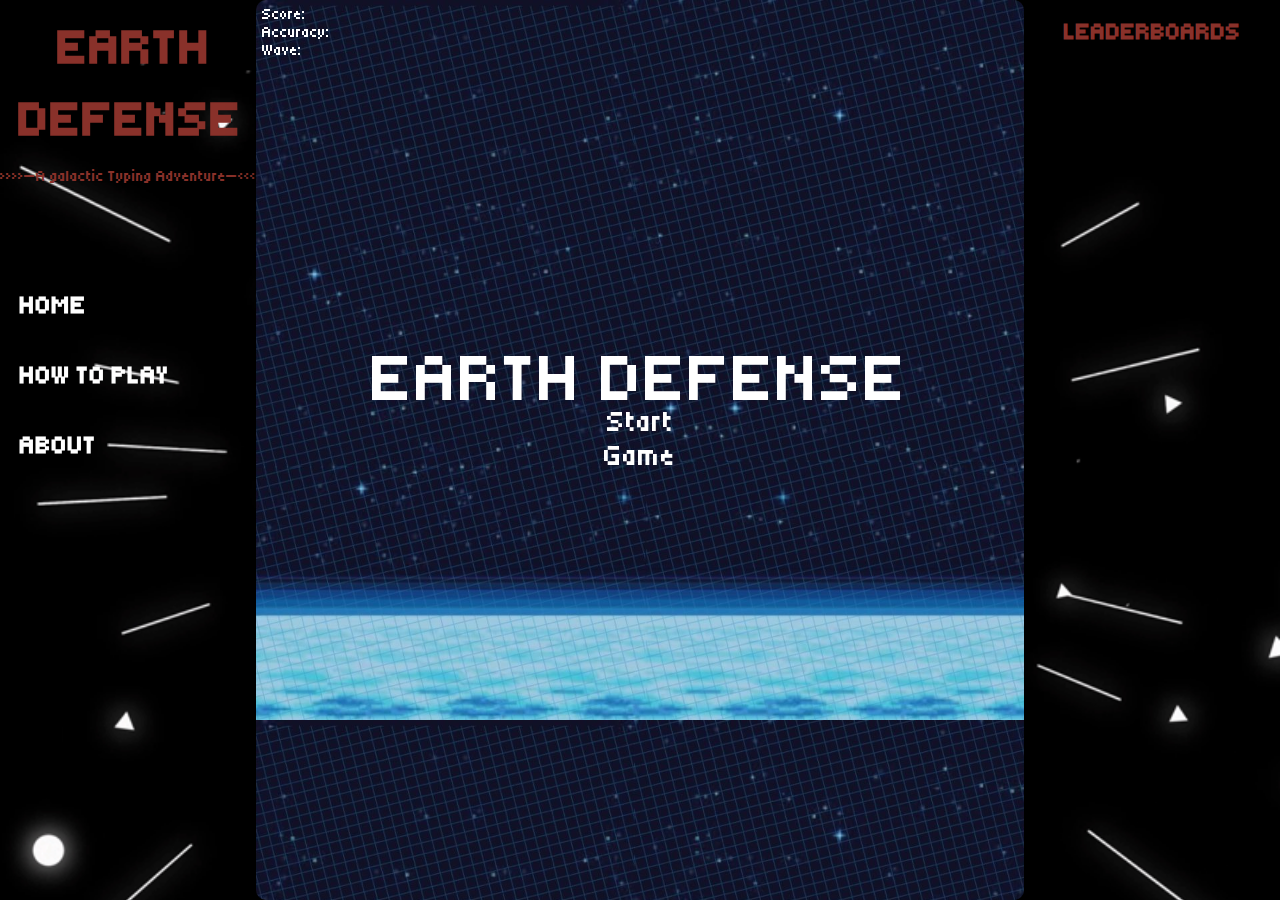
<file: index.html>
<!DOCTYPE html>
<html lang="en">
<head>
    <meta charset="UTF-8">
    <meta name="viewport" content="width=device-width, initial-scale=1.0">
    <title>Earth Defense</title>
    <link rel="stylesheet" href="style.css">
</head>
<body>

    <div id = "Hd">EARTH</div>
    <div id = "Hd2">DEFENSE</div>
    <div id = "lowerTitle">»»—A galactic Typing Adventure—««</div>
    <canvas id="canvas1"></canvas>
    <input type='text', id='textInput', placeholder='Click here to enter your name'><br>
    <button id="enterButton">Enter</button>
    <button id="playAgainButton">Play Again</button>
    <button id="startGameButton">Start Game</button>
    <button id ="pauseButton"><svg xmlns="http://www.w3.org/2000/svg" height="30px" viewBox="0 -960 960 960" width="30px" fill="#e8eaed"><path d="M520-200v-560h240v560H520Zm-320 0v-560h240v560H200Zm400-80h80v-400h-80v400Zm-320 0h80v-400h-80v400Zm0-400v400-400Zm320 0v400-400Z"/></svg></button>
    <button id = "resumeButton"><svg xmlns="http://www.w3.org/2000/svg" height="30px" viewBox="0 -960 960 960" width="30px" fill="#e8eaed"><path d="M320-200v-560l440 280-440 280Zm80-280Zm0 134 210-134-210-134v268Z"/></svg></button>

    <div id="playerInfo">
        <p id="score">Score:</p>
        <p id="accuracy">Accuracy:</p>
        <p id="wave">Wave:</p>
    </div>
    <img id="player" src="image/player.png">
    <img id="explosion" src="image/explosion.png">
    <img id="ship1" src="image/ship1.png">
    <img id="ship2" src="image/ship2.png">
    <img id="ship3" src="image/ship3.png">
    <img id="asteroid" src="image/asteroid.png">
    <img id="monster" src="image/monster.png">
    <img id="boss" src="image/boss.png">
    <img id="projectile" src="image/power-up.png">
    <img id="projectile-explosion" src="image/explosions.png">

    <div id="leaderboards">
        <br>
        <h2 id = "leaderboardHeader">LEADERBOARDS</h2>
        <h5 id = "topcon"><pre></pre></h5>
        <pre id="list"></pre>
    </div>
    <button id="btn"></button>

    <div class="sidebar">
        <ul>
            <li><a href="index.html">HOME</a></li>
            <li><a href="tutorial.html">HOW TO PLAY</a></li>
            <li><a href="about.html">ABOUT</a></li>
        </ul>
    </div>

    <script src="script.js"></script>
</body>
</html>
<!-- = "image/space-background.jpg" style = "background-repeat: no-repeat; background-size: cover; background-attachment: fixed;" -->
</file>
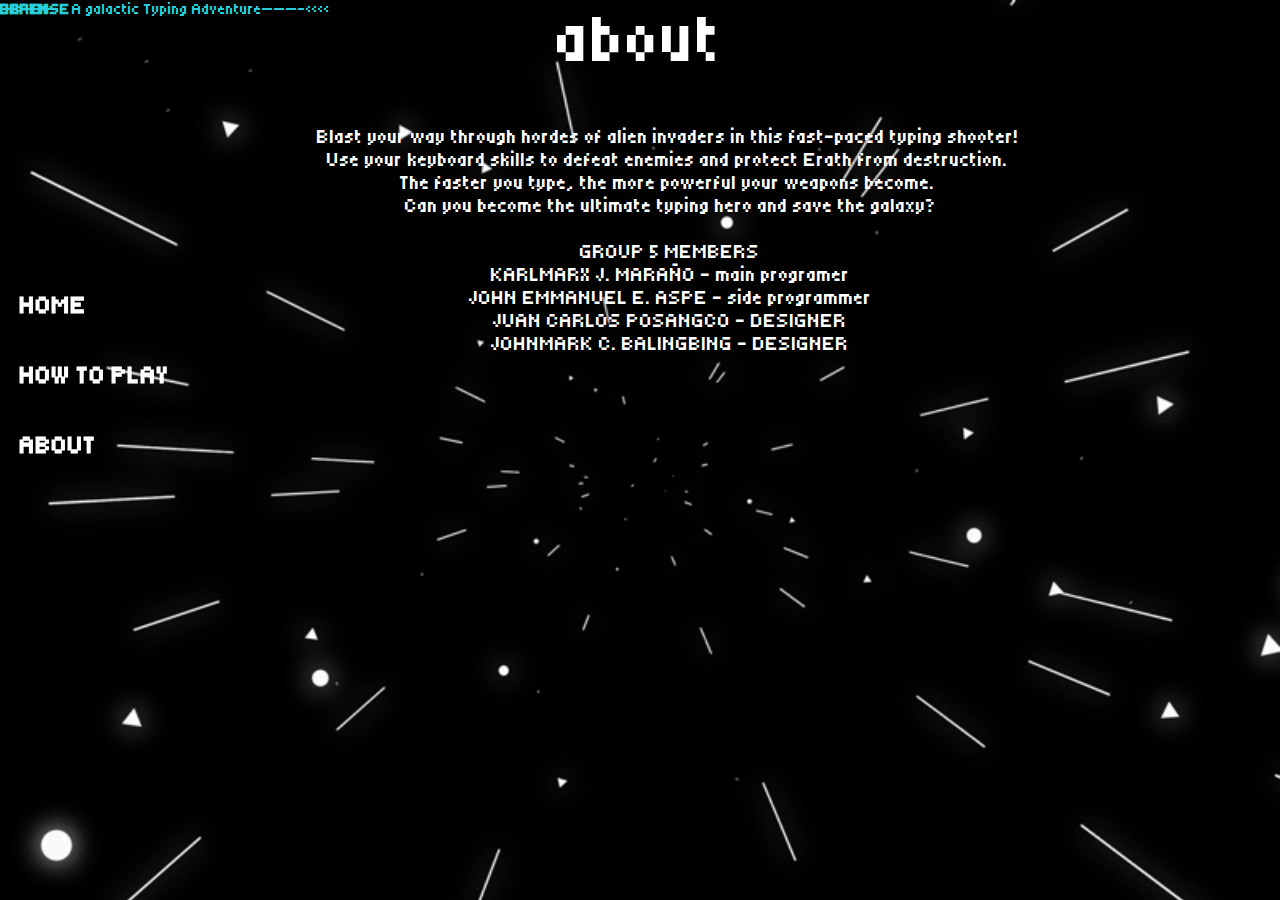
<file: about.html>
<!DOCTYPE html>
<html lang="en">
<head>
    <meta charset="UTF-8">
    <meta name="viewport" content="width=device-width, initial-scale=1.0">
    <title>EARTH: DEFENSE-about</title>
    <link rel="stylesheet" href="style.css">
</head>
<body>
    
    <div id = "Hd">EARTH</div>
    <div id = "Hd2">DEFENSE</div>
    <div id = "lowerTitle">»»———- A galactic Typing Adventure———-««</div>

    <div class="sidebar">
        <ul>
            <li><a href="index.html">HOME</a></li>
            <li><a href="tutorial.html">HOW TO PLAY</a></li>
            <li><a href="about.html">ABOUT</a></li>
         
        </ul>
    </div>
    <div id = "htp">
        <p id = "htpText"> about</p></div>

        <pre id = "htpF">                      
            
            Blast your way through hordes of alien invaders in this fast-paced typing shooter! 
            Use your keyboard skills to defeat enemies and protect Erath from destruction. 
            The faster you type, the more powerful your weapons become. 
            Can you become the ultimate typing hero and save the galaxy?
        
            GROUP 5 MEMBERS
            KARLMARX J. MARAÑO - main programer
            JOHN EMMANUEL E. ASPE - side programmer
            JUAN CARLOS POSANGCO - DESIGNER
            JOHNMARK C. BALINGBING - DESIGNER</pre>
</body>
</html>
</file>
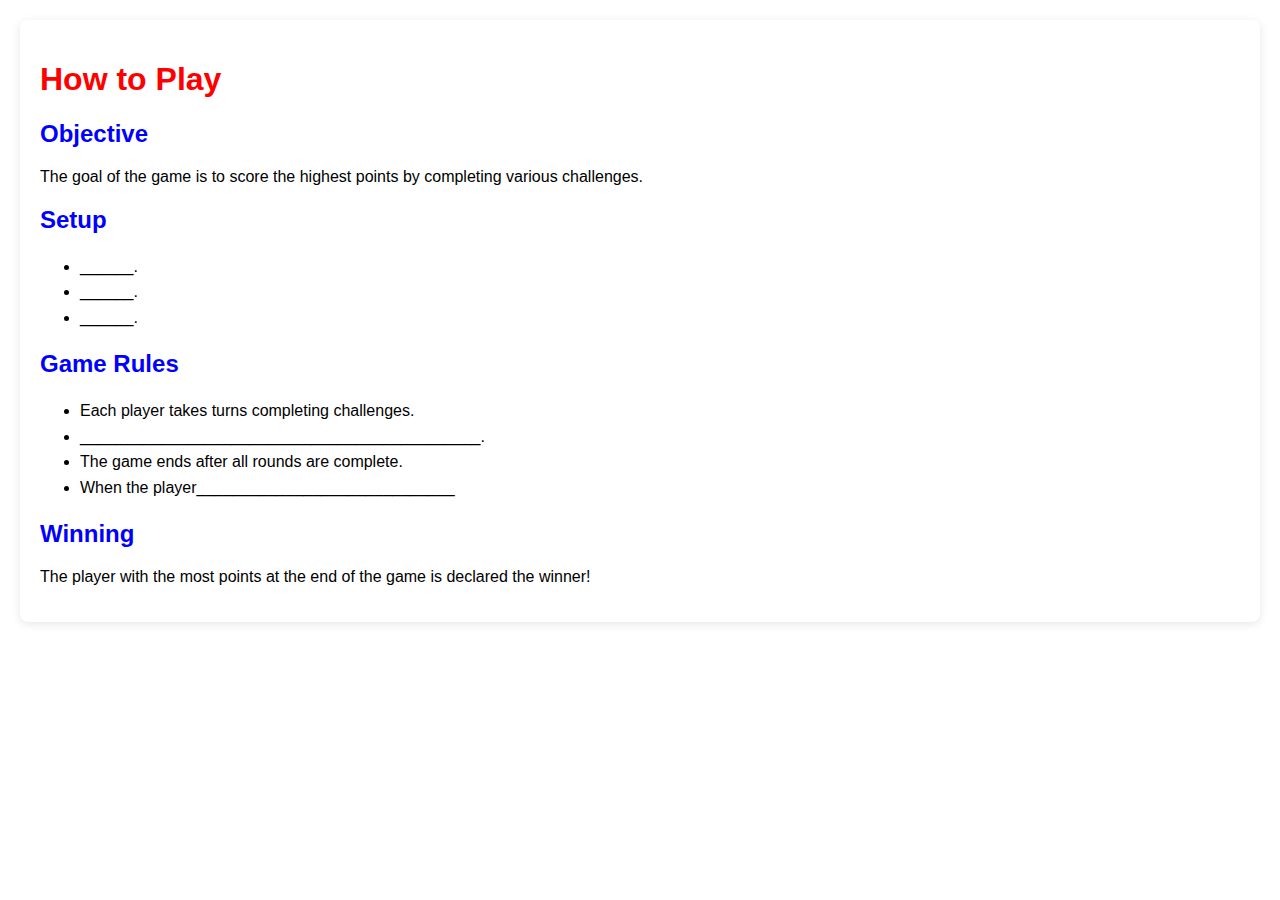
<file: balingbing.html>
<!DOCTYPE html>
<html lang="en">

<head>
    <meta charset="UTF-8">
    <meta name="viewport" content="width=device-width, initial-scale=1.0">
    <title>How to Play</title>
    <style>
        body {
            font-family: Arial, sans-serif;
            margin: 20px;
            background-color:white;
        }

        h1 {
            color:red;
        }

        h2 {
            color: blue
        }

        ul {
            line-height: 1.6;
        }

        .container {
            background: white;
            padding: 20px;
            border-radius: 8px;
            box-shadow: 0 2px 10px rgba(0, 0, 0, 0.1);
        
        }
    </style>
</head>

<body>

    <div class="container">
        <h1>How to Play</h1>
        <h2>Objective</h2>
        <p>The goal of the game is to score the highest points by completing various challenges.</p>

        <h2>Setup</h2>
        <ul>
            <li>______.</li>
            <li>______.</li>
            <li>______.</li>
        </ul>

        <h2>Game Rules</h2>
        <ul>
            <li>Each player takes turns completing challenges.</li>
            <li>_____________________________________________.</li>
            <li>The game ends after all rounds are complete.</li>
            <li>When the player_____________________________</li>
        </ul>

        <h2>Winning</h2>
        <p>The player with the most points at the end of the game is declared the winner!</p>
    </div>

</body>

</html>
</file>
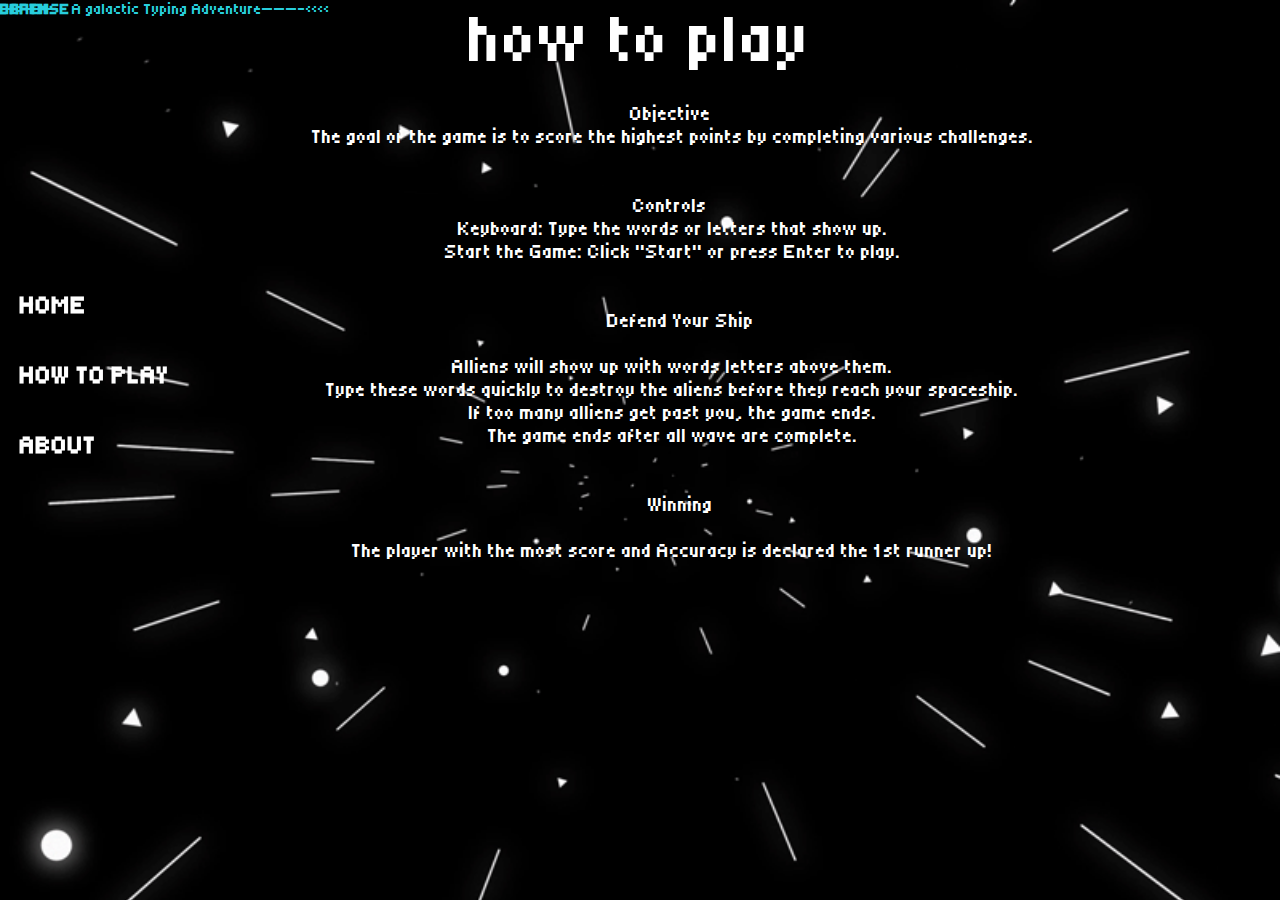
<file: tutorial.html>
<!DOCTYPE html>
<html lang="en">
<head>
    <meta charset="UTF-8">
    <meta name="viewport" content="width=device-width, initial-scale=1.0">
    <title>EARTH: DEFENSE-howtoplay</title>
    <link rel="stylesheet" href="style.css">
</head>
<body>
   
    <div id = "Hd">EARTH</div>
    <div id = "Hd2">DEFENSE</div>
    <div id = "lowerTitle">»»———- A galactic Typing Adventure———-««</div>

    <div class="sidebar">
        <ul>
            <li><a href="index.html">HOME</a></li>
            <li><a href="tutorial.html">HOW TO PLAY</a></li>
            <li><a href="about.html">ABOUT</a></li>
         
        </ul>
    </div>

    <div id = "htp">
        <p id = "htpText"> how to play</p></div>

        <pre id = "htpF">                           
            Objective
             The goal of the game is to score the highest points by completing various challenges.
    

            Controls
             Keyboard: Type the words or letters that show up.
             Start the Game: Click "Start" or press Enter to play.
    
      
                Defend Your Ship
     
             Alliens will show up with words letters above them.
             Type these words quickly to destroy the aliens before they reach your spaceship.
             If too many alliens get past you, the game ends.
             The game ends after all wave are complete.
       

                Winning
    
             The player with the most score and Accuracy is declared the 1st runner up!</pre>

    

</body>
</html>
</file>
<file: style.css>
@font-face {
    font-family: pixel;
    src: url("image/Tiny5-Regular.ttf");
}
/* rgb(17, 255, 0) */
#canvas1{
    position: absolute;
    background-attachment: fixed;
    bottom: 0;
    background-image: url("image/bg5.jpg");
    background-size: contain;
    font-family: 'Courier New', Courier, monospace;
    border-radius: 10px;
    /* border-style: solid;
    border-width: 4px;
    border-image: linear-gradient(45deg, cyan, blue) 1; */
    border-top: 0px;
    border-bottom: 0px;
    box-sizing: border-box;
    box-shadow: 0 8px 32px 0 rgba(0, 0, 0, 0.35);

}

body{
    background-image: url("image/lines.gif");
    background-repeat: no-repeat;
    background-size: cover;
}

#playerInfo{
    position: fixed;
    top: .5vh;
    left: 20.5vw;
    color: white;
}

#player{
    visibility: hidden;
}

#Hd{
    position: absolute;
    color:rgb(40, 206, 221);
    font-family: 'pixel', 'Courier New', Courier, monospace;
    font-weight: bolder;
    display: inline;
    box-sizing: border-box;
    margin: 0;
}

#Hd2{
    position: absolute;
    margin: 0;
    color:rgb(40, 206, 221);
    font-family: 'pixel', 'Courier New', Courier, monospace;
    font-weight: bolder;
    display: inline;
    box-sizing: border-box;
}

#lowerTitle{
    display: inline;
    box-sizing: border-box;
    position: absolute;
    color: rgb(40, 206, 221);
}

#textInput{
    position: absolute;
    z-index: 1;
    width: 30vw;
    height: 10vh;
    top: 10%;
    left: 35%;
    visibility: hidden;
    background: none;
    color: rgb(40, 206, 221);
    text-align: center;
    background-color: none;
    border-style: solid;
    border-color: rgb(40, 206, 221);
    border-radius: 10px;
    font-family: 'pixel', 'Courier New', Courier, monospace;
    font-size: 2em;
}

#enterButton{
    width: 6%;
    height: 5%;
    top: 27%;
    left: 54%;
    text-align: center;
    color: rgb(40, 206, 221);
    background: none;
    text-transform: capitalize;
    border-style: solid;
    border-width: 2px;
    border-color:rgb(40, 206, 221);
    border-radius: 10px;
    font-family: 'pixel', 'Courier New', Courier, monospace;
}

#enterButton:hover{
    background-color: rgb(40, 206, 221);
    color: black;
}

#playAgainButton{
    width: 10%;
    height: 5%;
    top: 59%;
    left: 45%;
    border-style: solid;
    border-color: rgb(40, 206, 221);
    border-radius: 10px;
    color: rgb(40, 206, 221);
    font-family: 'pixel', 'Courier New', Courier, monospace;
}

#startGameButton{
    width: 10%;
    height: 5%;
    top: 45%;
    left: 45%;
    font-family: 'pixel', 'Courier New', Courier, monospace;
    border-style: none;
    font-size: 30px;
}

#startGameButton:hover{
    color: rgb(40, 206, 221);
}

button{
    background-attachment: fixed;
    position: absolute;
    z-index: 1;
    visibility: hidden;
    color: white;
    font-size: 20px;
    background: none;
}

input::placeholder{
    color: rgb(40, 206, 221);
}

#playAgainButton:hover{
    color:black;
    background-color: rgb(40, 206, 221);
}

#pauseButton, #resumeButton{
    position: absolute;
    top: 1%;
    left: 77.5%;
    background-color: none;
    border: none;
}

#leaderboards{
    position: absolute;
    background-attachment: fixed;
    top: 0;
    left: 80vw;
    margin: none;
    background: none;
    border: none;
    color: rgb(40, 206, 221);
    text-align: center;
    width: 20vw;
    box-sizing: border-box;
    overflow: hidden;
}

#toptitle{
    position: relative;
    background-color: none;
    color: rgb(40, 206, 221);
    margin-top: 5vh;
    font-size: 2em;
    position: center;
    font-family: 'pixel', 'Courier New', Courier, monospace;
    box-sizing: border-box;
}

#first{
    position: absolute;
    background: none;
    left: 80%;
    top: 16%;
    color: #ffffff;
    width: 3%;
    height: 7%;
    line-height: 300%;
}

#rank{
    position: absolute;
    background: none;
    left: 80%;
    top: 39%;
    font-size: 140%;
    display: block;
    line-height: 300%;
    color: white;
    width: 3%;
    height: 7%;
}

#tenthrank{
    position: absolute;
    background: none;
    left: 81%;
    top: 90%;
    font-size: 140%;
    display: block;
    color: white;
    width: 3%;
    height: 7%;
}

#leaderboards>pre{
    position: relative;
    margin-top: 5vh;
    margin-left: 3%;
    background-attachment: fixed;
    color: white;
    font-size: medium;
    display: block;
    font-size: 1em;
    /* background-image: url("image/galaxy.jpg"); */
    background:none;
    background-repeat: no-repeat;
    background-size: cover;
    width: 100%;
    text-align: justify;
    /* border-style: solid; */
    border-image: linear-gradient(45deg, aquamarine, cyan, aqua,  blue) 1;
    font-family: 'Courier New', Courier, monospace;
    box-sizing: border-box;
    overflow-y: scroll;   
}

::-webkit-scrollbar{
    width: 5%;

}

::-webkit-scrollbar-track{
    border-radius: 15%;
    background: black;
}

::-webkit-scrollbar-thumb{
    background: rgb(40, 206, 221);
}

::-webkit-scrollbar-thumb:hover{
    background: linear-gradient(45deg, aquamarine, cyan, aqua,  blue) 1;
}

pre{
    margin: 0;
    background-color: black;
    bottom: 0;
    font-family: 'pixel', 'Courier New', Courier, monospace;
    box-sizing: border-box;
}

/* SIDEBAR */
*{
    margin: 0;
    padding: 0;
  
    list-style: none;
    text-decoration: none;
    font-family: 'pixel', 'Courier New', Courier, monospace;
}

.sidebar{
    position: absolute;
    top: 30vh;
    position: fixed;
    left: 0;
    width: 200px;
    height: 250px;
}

.sidebar ul a{
    display: block;
    height: 100%;
    width: 100%;
    line-height: 70px;
    font-size: 25px;
    font-weight: bolder;
    color: white;
    box-sizing: border-box;
    padding-left: 20px;
}

.sidebar ul a:hover{
    color: rgb(40, 206, 221);
}

/* SIDEBAR */
img{
    visibility: hidden;
    position: fixed;
}

#boss{
    position: fixed;
}

#htp{
    color: white;
    text-align: center;
    font-size: 70px;
}

#htpF{
    color: white;
    text-align: center;
    font-size: 20px;
    background: none;
}
</file>
